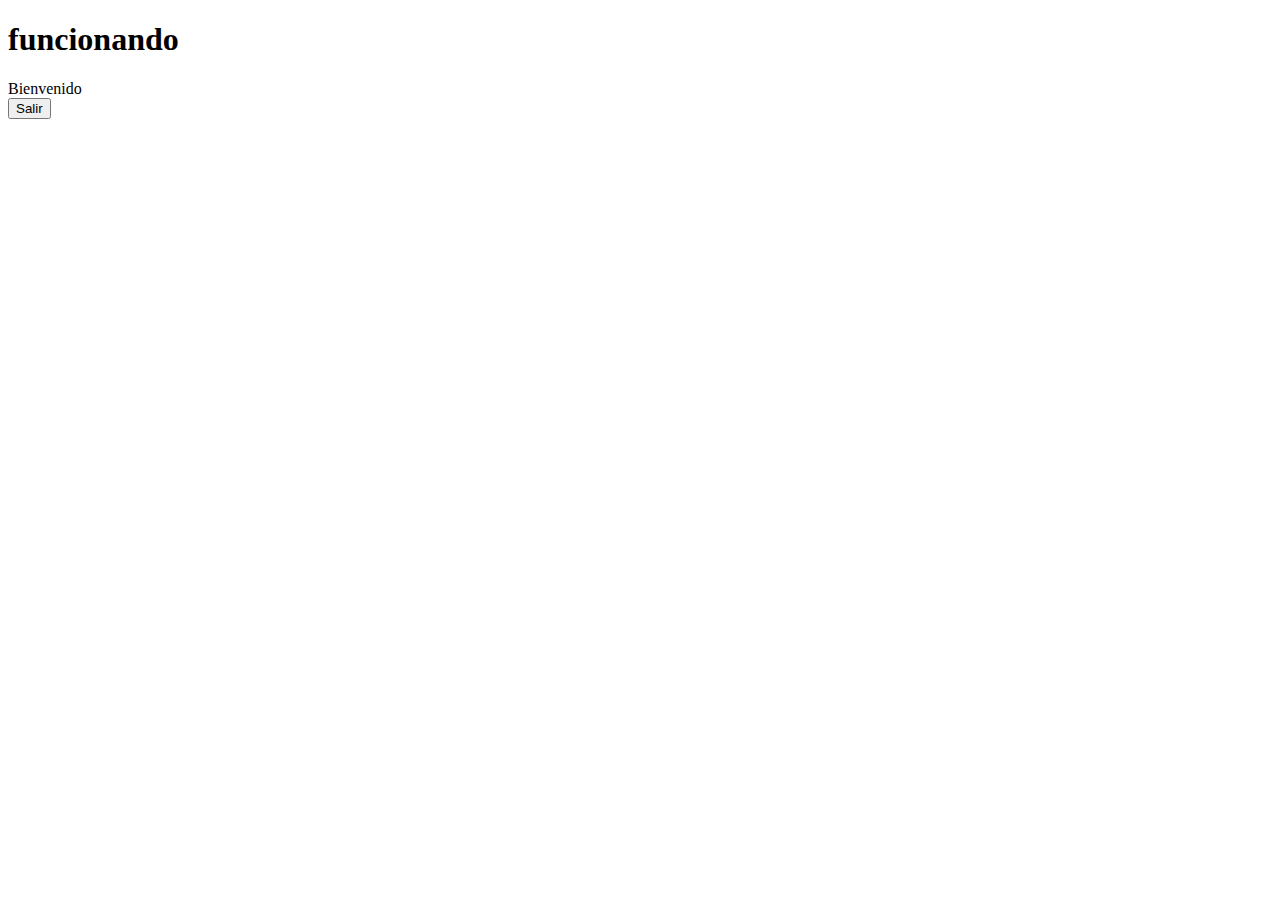
<file: src/main/resources/templates/index.html>
<!DOCTYPE html>
<html lang="en" xmlns:th="https://www.thymeleaf.org">
<head>
    <meta charset="UTF-8">
    <title>Index</title>
</head>
<body>
<h1>funcionando</h1>
<span th:if="${session.usuario!=null}">Bienvenido<span th:text="${session.usuario.nombre}"></span></span>

<form th:action="@{/logout}" method="post">
    <button type="submit">Salir</button>
</form>
</body>
</html>
</file>
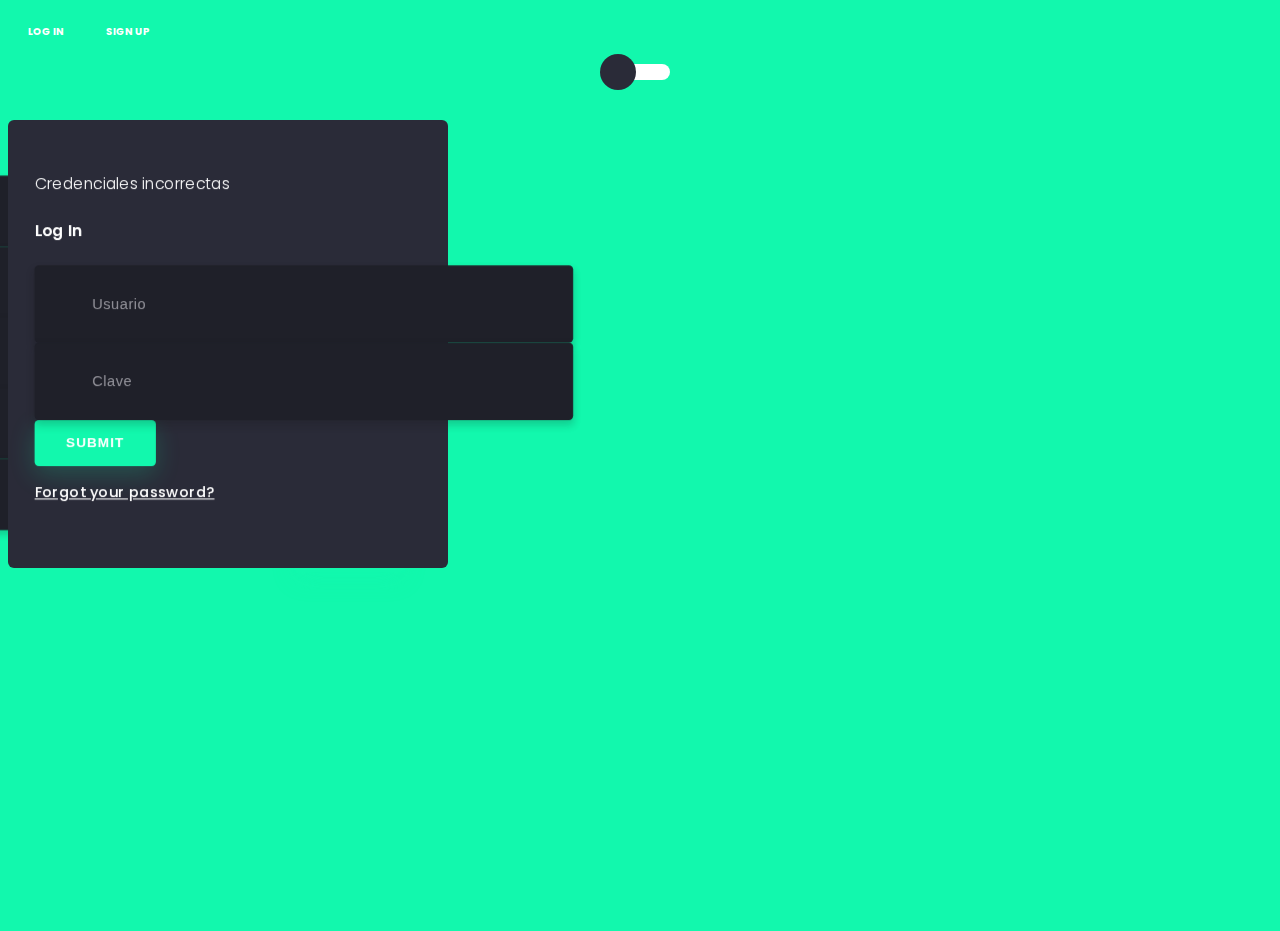
<file: src/main/resources/templates/login.html>
<!DOCTYPE html>
<html lang="en" xmlns:th="https://www.thymeleaf.org">
<head>
    <meta charset="UTF-8">
    <meta name="viewport" content="width=device-width, initial-scale=1.0">
    <title>Login Form</title>
    <link rel="stylesheet" href="https://stackpath.bootstrapcdn.com/bootstrap/4.5.0/css/bootstrap.min.css" integrity="sha384-9aIt2nRpC12Uk9gS9baDl411NQApFmC26EwAOH8WgZl5MYYxFfc+NcPb1dKGj7Sk" crossorigin="anonymous">
    <link rel="stylesheet" href="https://unicons.iconscout.com/release/v2.1.9/css/unicons.css">
    <link rel="stylesheet" href="/src/main/resources/css/login.css">
</head>
<body>
<div class="section">
    <div class="container">
        <div class="row full-height justify-content-center">
            <div class="col-12 text-center align-self-center py-5">
                <div class="section pb-5 pt-5 pt-sm-2 text-center">
                    <h6 class="mb-0 pb-3"><span>Log In </span><span>Sign Up</span></h6>
                    <input class="checkbox" type="checkbox" id="reg-log" name="reg-log"/>
                    <label for="reg-log"></label>
                    <div class="card-3d-wrap mx-auto">
                        <div class="card-3d-wrapper">
                            <div class="card-front">
                                <div class="center-wrap">
                                    <div th:if="${param.error}">Credenciales incorrectas</div>
                                    <div class="section text-center">
                                        <form id="loginform" method="post" th:action="@{/auth/login-post}" role="form">
                                            <h4 class="mb-4 pb-3">Log In</h4>
                                            <div class="form-group">
                                                <input type="text" name="username"
                                                       class="form-style"
                                                       placeholder="Usuario"
                                                       id="logusername"
                                                       autocomplete="none">
                                                <i class="input-icon uil uil-at"></i>
                                            </div>
                                            <div class="form-group mt-2">
                                                <input type="password" name="password"
                                                       class="form-style"
                                                       placeholder="Clave"
                                                       id="logpass" autocomplete="none">
                                                <i class="input-icon uil uil-lock-alt"></i>
                                            </div>
                                            <button type="submit" class="btn mt-4">submit</button>
                                            <p class="mb-0 mt-4 text-center">
                                                <a href="#0" class="link">Forgot your password?</a>
                                            </p>
                                        </form>                                           
                                    </div>
                                </div>        
                            </div>
                            <div class="card-back">
                                <div class="center-wrap">
                                    <div class="section text-center">
                                        <form th:action="@{/auth/registro}" th:object="${usuario}" method="post">
                                            <h4 class="mb-4 pb-3">Sign Up</h4>
                                        <div class="form-group">
                                            <input type="text" name="nombre" th:field="*{nombre}"
                                                   class="form-style"
                                                   placeholder="Nombre"
                                                   id="logname"
                                                   autocomplete="none">
                                            <i class="input-icon uil uil-user"></i>
                                        </div>
                                        <div class="form-group mt-2">
                                            <input type="text" name="apellido" th:field="*{apellido}"
                                                   class="form-style"
                                                   placeholder="Apellido"
                                                   id="loglastname"
                                                   autocomplete="none">
                                            <i class="input-icon uil uil-user"></i>
                                        </div>
                                        <div class="form-group mt-2">
                                            <input type="email" name="correo" th:field="*{correo}"
                                                   class="form-style"
                                                   placeholder="Email"
                                                   id="logemail" autocomplete="none">
                                            <i class="input-icon uil uil-at"></i>
                                        </div>
                                        <div class="form-group mt-2">
                                            <input type="text" name="username" th:field="*{username}"
                                                   class="form-style"
                                                   placeholder="Usuario"
                                                   id="logusername" autocomplete="none">
                                            <i class="input-icon uil uil-at"></i>
                                        </div>
                                        <div class="form-group mt-2">
                                            <input type="password" name="clave" th:field="*{clave}"
                                                   class="form-style"
                                                   placeholder="Clave"
                                                   id="logpass"
                                                   autocomplete="none">
                                            <i class="input-icon uil uil-lock-alt"></i>
                                        </div>
                                        <button type="submit" class="btn mt-4">submit</button>
                                        </form>                                        
                                    </div>
                                </div>
                            </div>
                        </div>
                    </div>
                </div>
            </div>
        </div>
    </div>
</div>
</body>
</html>
</file>
<file: src/main/resources/css/login.css>
@import url('https://fonts.googleapis.com/css?family=Poppins:400,500,600,700,800,900');
body{
    font-family: 'Poppins', sans-serif;
    font-weight: 300;
    font-size: 15px;
    line-height: 1.7;
    color: #fff;
    background-color: #12f8ad;
    overflow-x: hidden;
}
a { cursor: pointer; transition: all 200ms linear; }

a:hover { text-decoration: none; }

.link { color: #fff; }

.link:hover { color: #12f8ad; }

p { font-weight: 500; font-size: 14px; line-height: 1.7; }

h4 { font-weight: 600; }

h6 span{
    padding: 0 20px;
    text-transform: uppercase;
    font-weight: 700;
}
.section{
    position: relative;
    width: 100%;
    display: block;
}
.full-height{ min-height: 100vh; }

[type="checkbox"]:checked,
[type="checkbox"]:not(:checked){
    position: absolute;
    left: -9999px;
}
.checkbox:checked + label,
.checkbox:not(:checked) + label{
    position: relative;
    display: block;
    text-align: center;
    width: 60px;
    height: 16px;
    border-radius: 8px;
    padding: 0;
    margin: 10px auto;
    cursor: pointer;
    background-color: #ffffff;
}
.checkbox:checked + label:before,
.checkbox:not(:checked) + label:before{
    position: absolute;
    display: block;
    width: 36px;
    height: 36px;
    border-radius: 50%;
    color: #12f8ad;
    background-color: #2a2b38;
    font-family: 'unicons';
    content: '\eb4f';
    z-index: 20;
    top: -10px;
    left: -10px;
    line-height: 36px;
    text-align: center;
    font-size: 24px;
    transition: all 0.5s ease;
}
.checkbox:checked + label:before {
    transform: translateX(44px) rotate(-270deg);
}
.card-3d-wrap {
    position: relative;
    width: 440px;
    max-width: 100%;
    height: 400px;
    -webkit-transform-style: preserve-3d;
    transform-style: preserve-3d;
    perspective: 800px;
    margin-top: 40px;
}
.card-3d-wrapper {
    width: 100%;
    height: 28rem;
    position:absolute;
    top: 0;
    left: 0;
    -webkit-transform-style: preserve-3d;
    transform-style: preserve-3d;
    transition: all 600ms ease-out;
}
.card-front, .card-back {
    width: 100%;
    height: 28rem;
    background-color: #2a2b38;
    position: absolute;
    border-radius: 6px;
    left: 0;
    top: 0;
    -webkit-transform-style: preserve-3d;
    transform-style: preserve-3d;
    backface-visibility: hidden;
}
.card-back {
    transform: rotateY(180deg);
}
.checkbox:checked ~ .card-3d-wrap .card-3d-wrapper {
    transform: rotateY(180deg);
}
.center-wrap{
    position: absolute;
    width: 100%;
    padding: 0 35px;
    top: 50%;
    left: 0;
    transform: translate3d(0, -50%, 35px) perspective(100px);
    z-index: 20;
    display: block;
}
.form-group{
    position: relative;
    display: block;
    margin: 0;
    padding: 0;
}
.form-style {
    padding: 13px 20px;
    padding-left: 55px;
    height: 48px;
    width: 100%;
    font-weight: 500;
    border-radius: 4px;
    font-size: 14px;
    line-height: 22px;
    letter-spacing: 0.5px;
    outline: none;
    color: #c4c3ca;
    background-color: #1f2029;
    border: none;
    transition: all 200ms linear;
    box-shadow: 0 4px 8px 0 rgba(21,21,21,.2);
}
.form-style:focus,
.form-style:active {
    border: none;
    outline: none;
    box-shadow: 0 4px 8px 0 rgba(21,21,21,.2);
}
.input-icon {
    position: absolute;
    top: 0;
    left: 18px;
    height: 48px;
    font-size: 24px;
    line-height: 48px;
    text-align: left;
    color: #12f8ad;
    transition: all 200ms linear;
}
.form-group input:-ms-input-placeholder  {
    color: #c4c3ca;
    opacity: 0.7;
    transition: all 200ms linear;
}
.form-group input::-moz-placeholder  {
    color: #c4c3ca;
    opacity: 0.7;
    transition: all 200ms linear;
}
.form-group input:-moz-placeholder  {
    color: #c4c3ca;
    opacity: 0.7;
    transition: all 200ms linear;
}
.form-group input::-webkit-input-placeholder  {
    color: #c4c3ca;
    opacity: 0.7;
    transition: all 200ms linear;
}
.form-group input:focus:-ms-input-placeholder  {
    opacity: 0;
    transition: all 200ms linear;
}
.form-group input:focus::-moz-placeholder  {
    opacity: 0;
    transition: all 200ms linear;
}
.form-group input:focus:-moz-placeholder  {
    opacity: 0;
    transition: all 200ms linear;
}
.form-group input:focus::-webkit-input-placeholder  {
    opacity: 0;
    transition: all 200ms linear;
}
.btn{
    border-radius: 4px;
    height: 44px;
    font-size: 13px;
    font-weight: 600;
    text-transform: uppercase;
    transition: all 200ms linear;
    padding: 0 30px;
    letter-spacing: 1px;
    display: inline-flex;
    align-items: center;
    justify-content: center;
    -ms-flex-pack: center;
    text-align: center;
    border: none;
    background-color: #12f8ad;
    color: #fff;
    box-shadow: 0 8px 24px 0 rgba(18, 248, 173,.2);
}
.btn:active,
.btn:focus{
    background-color: #fff;
    color: #12f8ad;
    box-shadow: 0 8px 24px 0 rgba(255,255,255,.2);
}
.btn:hover{
    background-color: #fff;
    color:#12f8ad;
    box-shadow: 0 8px 24px 0 rgba(255,255,255,.2);
}
.logo {
    position: absolute;
    top: 30px;
    right: 30px;
    display: block;
    z-index: 100;
    transition: all 250ms linear;
}
.logo img {
    height: 26px;
    width: auto;
    display: block;
}
</file>
